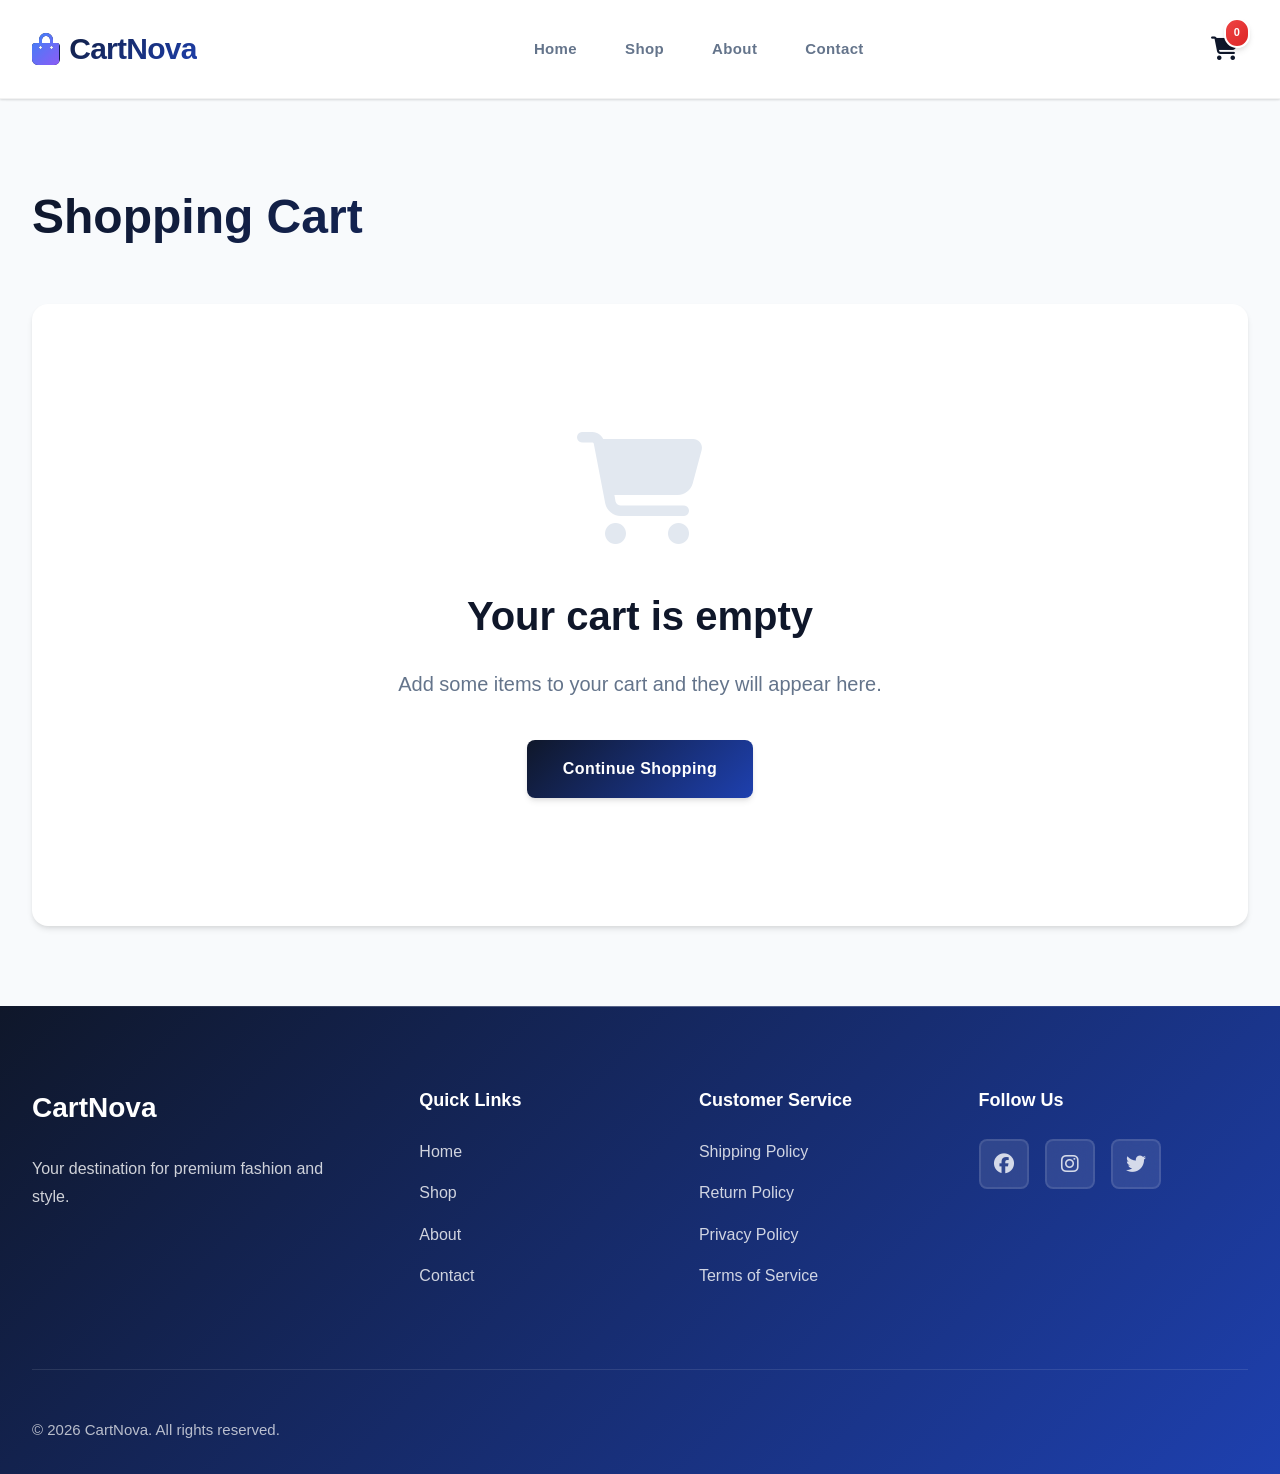
<file: cart.html>
<!DOCTYPE html>
<html lang="en">
<head>
    <meta charset="UTF-8">
    <meta name="viewport" content="width=device-width, initial-scale=1.0">
    <title>Shopping Cart - CartNova</title>
    <link rel="stylesheet" href="enhanced-styles.css">
    <link rel="stylesheet" href="https://cdnjs.cloudflare.com/ajax/libs/font-awesome/6.4.0/css/all.min.css">
</head>
<body>
    <!-- Navigation -->
    <nav class="navbar">
        <div class="container">
            <div class="nav-content">
                <a href="index.html" class="logo">
                    <i class="fas fa-shopping-bag"></i>
                    CartNova
                </a>
                <ul class="nav-menu" id="navMenu">
                    <li><a href="index.html">Home</a></li>
                    <li><a href="shop.html">Shop</a></li>
                    <li><a href="about.html">About</a></li>
                    <li><a href="contact.html">Contact</a></li>
                </ul>
                <div class="nav-actions">
                    <a href="cart.html" class="cart-icon active">
                        <i class="fas fa-shopping-cart"></i>
                        <span class="cart-count" id="cartCount">0</span>
                    </a>
                    <button class="mobile-menu-toggle" id="mobileMenuToggle">
                        <i class="fas fa-bars"></i>
                    </button>
                </div>
            </div>
        </div>
    </nav>

    <!-- Cart Content -->
    <section class="cart-section">
        <div class="container">
            <h1>Shopping Cart</h1>

            <div class="cart-content" id="cartContent">
                <!-- Cart items will be inserted here -->
            </div>

            <div class="empty-cart" id="emptyCart" style="display: none;">
                <i class="fas fa-shopping-cart"></i>
                <h2>Your cart is empty</h2>
                <p>Add some items to your cart and they will appear here.</p>
                <a href="shop.html" class="btn btn-primary">Continue Shopping</a>
            </div>

            <div class="cart-summary" id="cartSummary" style="display: none;">
                <div class="summary-box">
                    <h3>Order Summary</h3>
                    <div class="summary-row">
                        <span>Subtotal:</span>
                        <span id="subtotal">$0.00</span>
                    </div>
                    <div class="summary-row">
                        <span>Shipping:</span>
                        <span>Free</span>
                    </div>
                    <div class="summary-row total">
                        <span>Total:</span>
                        <span id="total">$0.00</span>
                    </div>
                    <button class="btn btn-primary btn-block" onclick="window.location.href='checkout.html'">
                        Proceed to Checkout
                    </button>
                    <a href="shop.html" class="continue-shopping">Continue Shopping</a>
                </div>
            </div>
        </div>
    </section>

    <!-- Footer -->
    <footer class="footer">
        <div class="container">
            <div class="footer-content">
                <div class="footer-section">
                    <h3>CartNova</h3>
                    <p>Your destination for premium fashion and style.</p>
                </div>
                <div class="footer-section">
                    <h4>Quick Links</h4>
                    <ul>
                        <li><a href="index.html">Home</a></li>
                        <li><a href="shop.html">Shop</a></li>
                        <li><a href="about.html">About</a></li>
                        <li><a href="contact.html">Contact</a></li>
                    </ul>
                </div>
                <div class="footer-section">
                    <h4>Customer Service</h4>
                    <ul>
                        <li><a href="#">Shipping Policy</a></li>
                        <li><a href="#">Return Policy</a></li>
                        <li><a href="#">Privacy Policy</a></li>
                        <li><a href="#">Terms of Service</a></li>
                    </ul>
                </div>
                <div class="footer-section">
                    <h4>Follow Us</h4>
                    <div class="social-links">
                        <a href="#"><i class="fab fa-facebook"></i></a>
                        <a href="#"><i class="fab fa-instagram"></i></a>
                        <a href="#"><i class="fab fa-twitter"></i></a>
                    </div>
                </div>
            </div>
            <div class="footer-bottom">
                <p>&copy; 2026 CartNova. All rights reserved.</p>
            </div>
        </div>
    </footer>

    <script src="data.js"></script>
    <script src="script.js"></script>
    <script src="cart.js"></script>
</body>
</html>
</file>
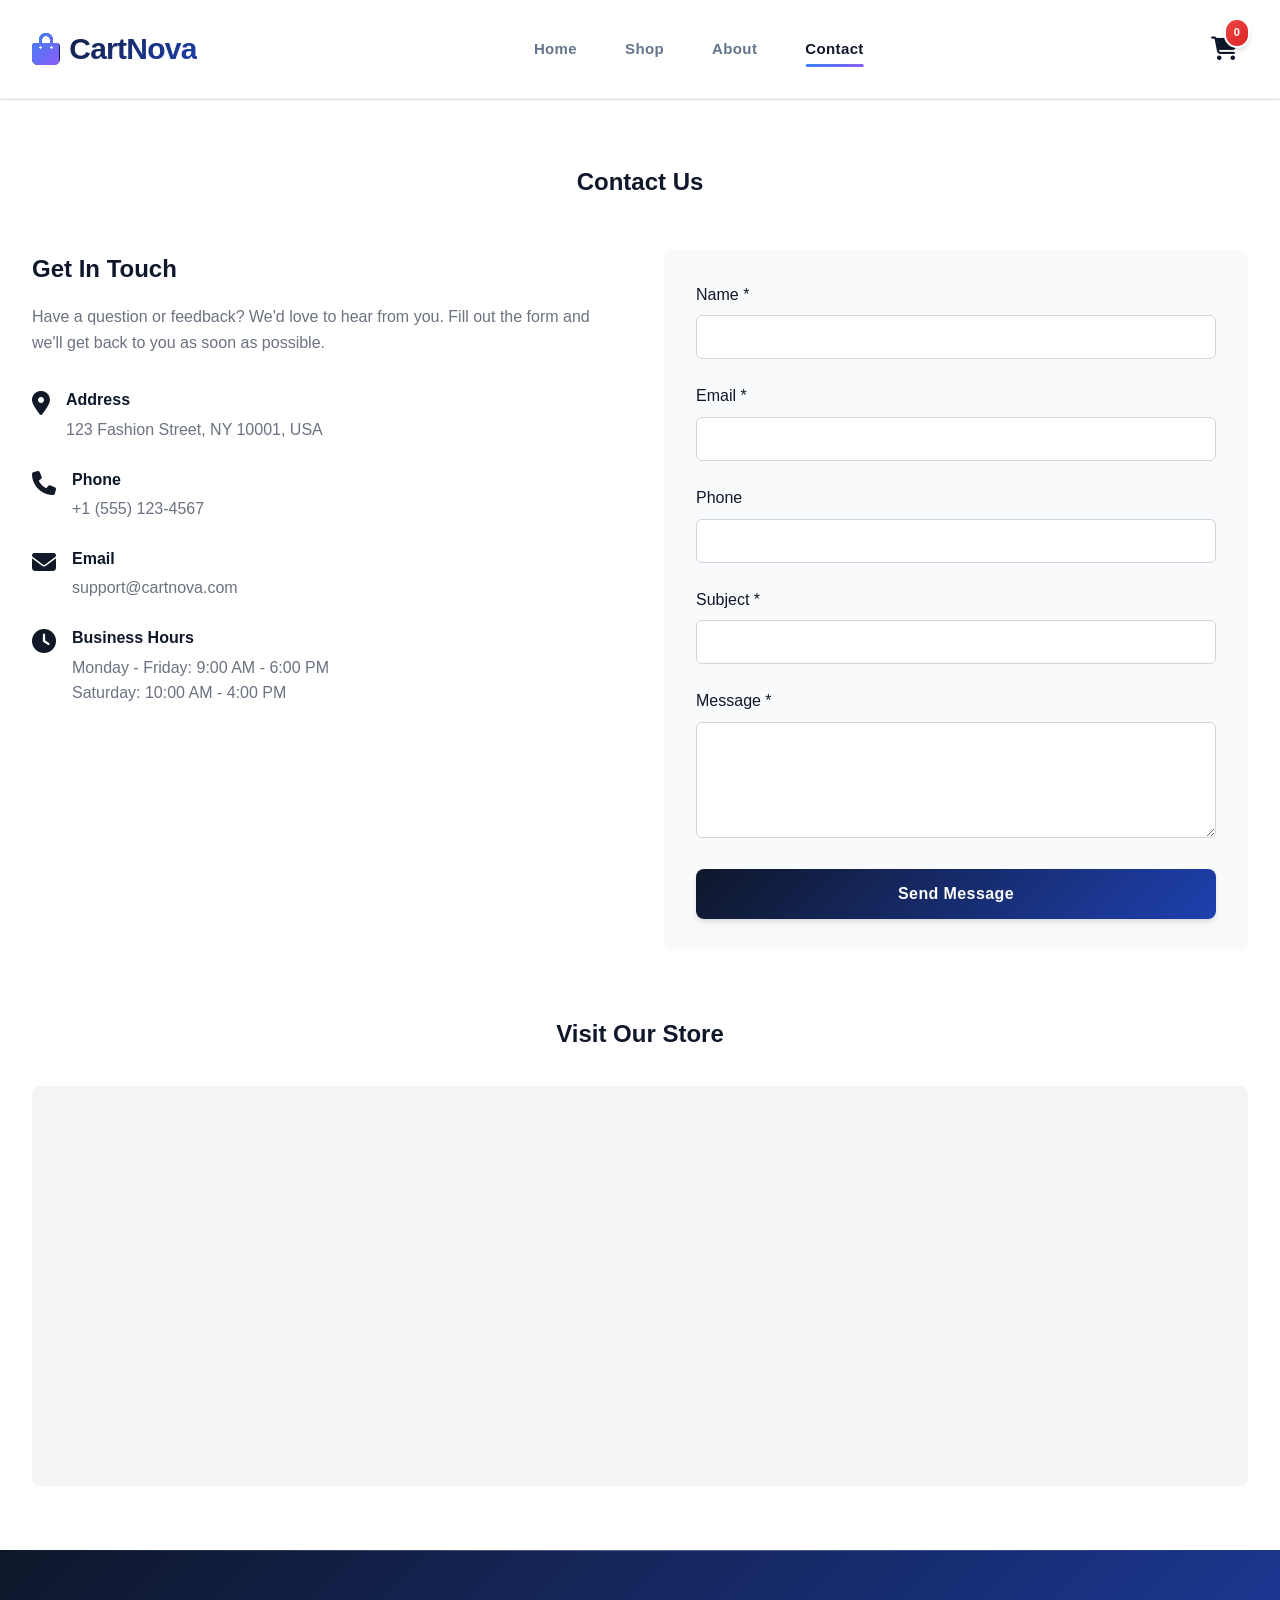
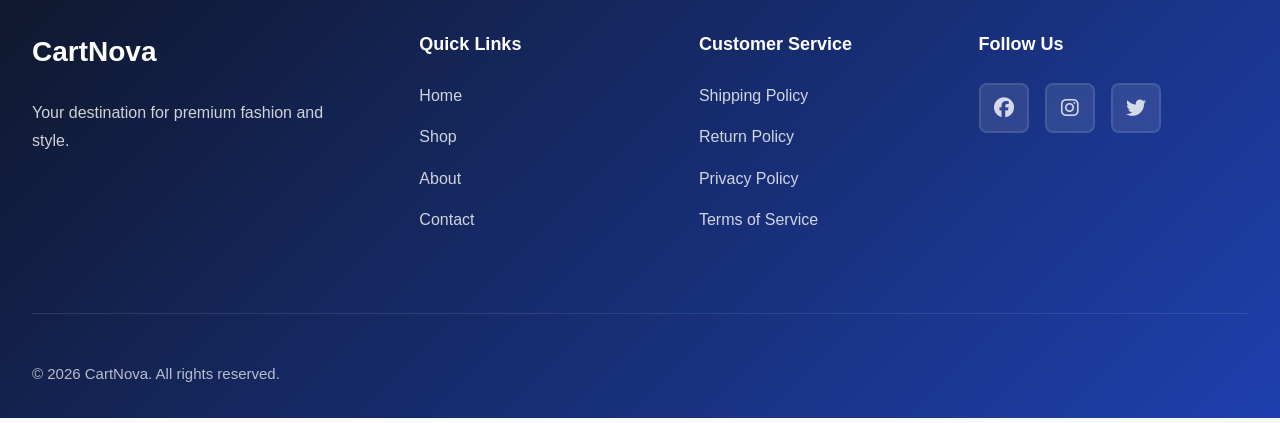
<file: contact.html>
<!DOCTYPE html>
<html lang="en">
<head>
    <meta charset="UTF-8">
    <meta name="viewport" content="width=device-width, initial-scale=1.0">
    <title>Contact Us - CartNova</title>
    <link rel="stylesheet" href="enhanced-styles.css">
    <link rel="stylesheet" href="https://cdnjs.cloudflare.com/ajax/libs/font-awesome/6.4.0/css/all.min.css">
</head>
<body>
    <!-- Navigation -->
    <nav class="navbar">
        <div class="container">
            <div class="nav-content">
                <a href="index.html" class="logo">
                    <i class="fas fa-shopping-bag"></i>
                    CartNova
                </a>
                <ul class="nav-menu" id="navMenu">
                    <li><a href="index.html">Home</a></li>
                    <li><a href="shop.html">Shop</a></li>
                    <li><a href="about.html">About</a></li>
                    <li><a href="contact.html" class="active">Contact</a></li>
                </ul>
                <div class="nav-actions">
                    <a href="cart.html" class="cart-icon">
                        <i class="fas fa-shopping-cart"></i>
                        <span class="cart-count" id="cartCount">0</span>
                    </a>
                    <button class="mobile-menu-toggle" id="mobileMenuToggle">
                        <i class="fas fa-bars"></i>
                    </button>
                </div>
            </div>
        </div>
    </nav>

    <!-- Contact Content -->
    <section class="contact-section">
        <div class="container">
            <h1 style="text-align: center; margin-bottom: 3rem;">Contact Us</h1>
            
            <div class="contact-grid">
                <div class="contact-info">
                    <h2>Get In Touch</h2>
                    <p>Have a question or feedback? We'd love to hear from you. Fill out the form and we'll get back to you as soon as possible.</p>

                    <div class="contact-details">
                        <div class="contact-item">
                            <i class="fas fa-map-marker-alt"></i>
                            <div>
                                <h4>Address</h4>
                                <p>123 Fashion Street, NY 10001, USA</p>
                            </div>
                        </div>

                        <div class="contact-item">
                            <i class="fas fa-phone"></i>
                            <div>
                                <h4>Phone</h4>
                                <p>+1 (555) 123-4567</p>
                            </div>
                        </div>

                        <div class="contact-item">
                            <i class="fas fa-envelope"></i>
                            <div>
                                <h4>Email</h4>
                                <p>support@cartnova.com</p>
                            </div>
                        </div>

                        <div class="contact-item">
                            <i class="fas fa-clock"></i>
                            <div>
                                <h4>Business Hours</h4>
                                <p>Monday - Friday: 9:00 AM - 6:00 PM</p>
                                <p>Saturday: 10:00 AM - 4:00 PM</p>
                            </div>
                        </div>
                    </div>
                </div>

                <div class="contact-form-container">
                    <form id="contactForm" class="contact-form">
                        <div class="form-group">
                            <label for="name">Name *</label>
                            <input type="text" id="name" name="name" required>
                        </div>

                        <div class="form-group">
                            <label for="email">Email *</label>
                            <input type="email" id="email" name="email" required>
                        </div>

                        <div class="form-group">
                            <label for="phone">Phone</label>
                            <input type="tel" id="phone" name="phone">
                        </div>

                        <div class="form-group">
                            <label for="subject">Subject *</label>
                            <input type="text" id="subject" name="subject" required>
                        </div>

                        <div class="form-group">
                            <label for="message">Message *</label>
                            <textarea id="message" name="message" rows="5" required></textarea>
                        </div>

                        <button type="submit" class="btn btn-primary btn-block">Send Message</button>
                    </form>
                </div>
            </div>

            <div class="map-container" style="margin-top: 4rem;">
                <h2 style="text-align: center; margin-bottom: 2rem;">Visit Our Store</h2>
                <div style="width: 100%; height: 400px; background-color: #f3f4f6; border-radius: 0.5rem; display: flex; align-items: center; justify-content: center;">
                    <iframe 
                        src="https://www.google.com/maps/embed?pb=!1m18!1m12!1m3!1d193595.15830869428!2d-74.11976369999999!3d40.6974034!2m3!1f0!2f0!3f0!3m2!1i1024!2i768!4f13.1!3m3!1m2!1s0x89c24fa5d33f083b%3A0xc80b8f06e177fe62!2sNew%20York%2C%20NY%2C%20USA!5e0!3m2!1sen!2s!4v1234567890123!5m2!1sen!2s" 
                        width="100%" 
                        height="400" 
                        style="border:0; border-radius: 0.5rem;" 
                        allowfullscreen="" 
                        loading="lazy" 
                        referrerpolicy="no-referrer-when-downgrade">
                    </iframe>
                </div>
            </div>
        </div>
    </section>

    <!-- Footer -->
    <footer class="footer">
        <div class="container">
            <div class="footer-content">
                <div class="footer-section">
                    <h3>CartNova</h3>
                    <p>Your destination for premium fashion and style.</p>
                </div>
                <div class="footer-section">
                    <h4>Quick Links</h4>
                    <ul>
                        <li><a href="index.html">Home</a></li>
                        <li><a href="shop.html">Shop</a></li>
                        <li><a href="about.html">About</a></li>
                        <li><a href="contact.html">Contact</a></li>
                    </ul>
                </div>
                <div class="footer-section">
                    <h4>Customer Service</h4>
                    <ul>
                        <li><a href="#">Shipping Policy</a></li>
                        <li><a href="#">Return Policy</a></li>
                        <li><a href="#">Privacy Policy</a></li>
                        <li><a href="#">Terms of Service</a></li>
                    </ul>
                </div>
                <div class="footer-section">
                    <h4>Follow Us</h4>
                    <div class="social-links">
                        <a href="#"><i class="fab fa-facebook"></i></a>
                        <a href="#"><i class="fab fa-instagram"></i></a>
                        <a href="#"><i class="fab fa-twitter"></i></a>
                    </div>
                </div>
            </div>
            <div class="footer-bottom">
                <p>&copy; 2026 CartNova. All rights reserved.</p>
            </div>
        </div>
    </footer>

    <script src="data.js"></script>
    <script src="script.js"></script>

    <script>
        document.getElementById('contactForm').addEventListener('submit', function(e) {
            e.preventDefault();
            showNotification('Thank you for your message! We will get back to you soon.');
            this.reset();
        });
    </script>

    <style>
        .contact-section {
            padding: 4rem 0;
            background-color: white;
        }

        .contact-grid {
            display: grid;
            grid-template-columns: 1fr 1fr;
            gap: 3rem;
            margin-bottom: 3rem;
        }

        .contact-info h2 {
            margin-bottom: 1rem;
        }

        .contact-info p {
            color: #6b7280;
            margin-bottom: 2rem;
        }

        .contact-details {
            display: flex;
            flex-direction: column;
            gap: 1.5rem;
        }

        .contact-item {
            display: flex;
            gap: 1rem;
        }

        .contact-item i {
            font-size: 1.5rem;
            color: #111827;
            margin-top: 0.25rem;
        }

        .contact-item h4 {
            margin-bottom: 0.25rem;
        }

        .contact-item p {
            color: #6b7280;
            margin: 0;
        }

        .contact-form-container {
            background-color: #f9fafb;
            padding: 2rem;
            border-radius: 0.5rem;
        }

        .form-group {
            margin-bottom: 1.5rem;
        }

        .form-group label {
            display: block;
            margin-bottom: 0.5rem;
            font-weight: 500;
        }

        .form-group input,
        .form-group textarea {
            width: 100%;
            padding: 0.75rem;
            border: 1px solid #d1d5db;
            border-radius: 0.375rem;
            font-size: 1rem;
        }

        .form-group input:focus,
        .form-group textarea:focus {
            outline: none;
            border-color: #111827;
            box-shadow: 0 0 0 3px rgba(17, 24, 39, 0.1);
        }

        @media (max-width: 768px) {
            .contact-grid {
                grid-template-columns: 1fr;
            }
        }
    </style>
</body>
</html>
</file>
<file: enhanced-styles.css>
/* Enhanced Modern CSS for CartNova */

/* Reset and Base Styles */
* {
    margin: 0;
    padding: 0;
    box-sizing: border-box;
}

:root {
    --primary-color: #0f172a;
    --primary-hover: #1e293b;
    --secondary-color: #334155;
    --accent-color: #3b82f6;
    --accent-hover: #2563eb;
    --success-color: #10b981;
    --warning-color: #f59e0b;
    --danger-color: #ef4444;
    
    --background: #ffffff;
    --background-alt: #f8fafc;
    --background-dark: #0f172a;
    
    --text-primary: #0f172a;
    --text-secondary: #64748b;
    --text-light: #94a3b8;
    --text-muted: #cbd5e1;
    
    --border-color: #e2e8f0;
    --border-light: #f1f5f9;
    
    --shadow-xs: 0 1px 2px 0 rgba(0, 0, 0, 0.05);
    --shadow-sm: 0 2px 4px 0 rgba(0, 0, 0, 0.06);
    --shadow-md: 0 4px 6px -1px rgba(0, 0, 0, 0.1), 0 2px 4px -1px rgba(0, 0, 0, 0.06);
    --shadow-lg: 0 10px 15px -3px rgba(0, 0, 0, 0.1), 0 4px 6px -2px rgba(0, 0, 0, 0.05);
    --shadow-xl: 0 20px 25px -5px rgba(0, 0, 0, 0.1), 0 10px 10px -5px rgba(0, 0, 0, 0.04);
    --shadow-2xl: 0 25px 50px -12px rgba(0, 0, 0, 0.25);
    
    --gradient-primary: linear-gradient(135deg, #0f172a 0%, #1e40af 100%);
    --gradient-accent: linear-gradient(135deg, #3b82f6 0%, #8b5cf6 100%);
    --gradient-warm: linear-gradient(135deg, #f59e0b 0%, #ef4444 100%);
    
    --transition-fast: all 0.15s cubic-bezier(0.4, 0, 0.2, 1);
    --transition: all 0.3s cubic-bezier(0.4, 0, 0.2, 1);
    --transition-slow: all 0.5s cubic-bezier(0.4, 0, 0.2, 1);
    
    --radius-sm: 0.375rem;
    --radius-md: 0.5rem;
    --radius-lg: 0.75rem;
    --radius-xl: 1rem;
    --radius-2xl: 1.5rem;
    --radius-full: 9999px;
}

html {
    scroll-behavior: smooth;
}

body {
    font-family: 'Inter', -apple-system, BlinkMacSystemFont, 'Segoe UI', Roboto, 'Helvetica Neue', Arial, sans-serif;
    line-height: 1.6;
    color: var(--text-primary);
    background-color: var(--background-alt);
    overflow-x: hidden;
    -webkit-font-smoothing: antialiased;
    -moz-osx-font-smoothing: grayscale;
}

.container {
    max-width: 1320px;
    margin: 0 auto;
    padding: 0 2rem;
}

img {
    max-width: 100%;
    height: auto;
    display: block;
}

/* Enhanced Buttons */
.btn {
    display: inline-flex;
    align-items: center;
    justify-content: center;
    gap: 0.625rem;
    padding: 1rem 2.25rem;
    font-size: 1rem;
    font-weight: 700;
    text-decoration: none;
    text-align: center;
    border: none;
    border-radius: var(--radius-md);
    cursor: pointer;
    transition: var(--transition);
    letter-spacing: 0.025em;
    position: relative;
    overflow: hidden;
    white-space: nowrap;
}

.btn i {
    font-size: 1.1rem;
    transition: transform 0.3s ease;
}

.btn:hover i {
    transform: translateX(4px);
}

.btn-primary {
    background: var(--gradient-primary);
    color: white;
    box-shadow: var(--shadow-md);
}

.btn-primary:hover {
    transform: translateY(-3px);
    box-shadow: var(--shadow-xl);
}

.btn-secondary {
    background-color: white;
    color: var(--primary-color);
    border: 2px solid var(--primary-color);
    box-shadow: var(--shadow-sm);
}

.btn-secondary:hover {
    background-color: var(--primary-color);
    color: white;
    transform: translateY(-3px);
    box-shadow: var(--shadow-lg);
}

.btn-outline {
    background-color: transparent;
    color: var(--primary-color);
    border: 2px solid var(--border-color);
}

.btn-outline:hover {
    background-color: var(--primary-color);
    color: white;
    border-color: var(--primary-color);
}

.btn-large {
    padding: 1.25rem 3rem;
    font-size: 1.125rem;
}

.btn-block {
    display: flex;
    width: 100%;
}

.btn::before {
    content: '';
    position: absolute;
    top: 50%;
    left: 50%;
    width: 0;
    height: 0;
    border-radius: 50%;
    background: rgba(255, 255, 255, 0.15);
    transform: translate(-50%, -50%);
    transition: width 0.6s, height 0.6s;
}

.btn:hover::before {
    width: 400px;
    height: 400px;
}

.btn:active {
    transform: translateY(0) scale(0.98);
}

/* Enhanced Navigation */
.navbar {
    background-color: rgba(255, 255, 255, 0.95);
    backdrop-filter: blur(20px) saturate(180%);
    -webkit-backdrop-filter: blur(20px) saturate(180%);
    box-shadow: 0 1px 3px rgba(0, 0, 0, 0.05), 0 1px 2px rgba(0, 0, 0, 0.1);
    position: sticky;
    top: 0;
    z-index: 1000;
    border-bottom: 1px solid rgba(0, 0, 0, 0.05);
}

.nav-content {
    display: flex;
    justify-content: space-between;
    align-items: center;
    padding: 1.25rem 0;
}

.logo {
    font-size: 1.875rem;
    font-weight: 900;
    display: flex;
    align-items: center;
    gap: 0.625rem;
    background: var(--gradient-primary);
    -webkit-background-clip: text;
    -webkit-text-fill-color: transparent;
    background-clip: text;
    text-decoration: none;
    letter-spacing: -0.025em;
    transition: var(--transition);
}

.logo i {
    background: var(--gradient-accent);
    -webkit-background-clip: text;
    -webkit-text-fill-color: transparent;
    background-clip: text;
    font-size: 2rem;
}

.logo:hover {
    transform: scale(1.05);
}

.nav-menu {
    display: flex;
    list-style: none;
    gap: 3rem;
    align-items: center;
}

.nav-menu a {
    text-decoration: none;
    color: var(--text-secondary);
    font-weight: 600;
    font-size: 0.9375rem;
    letter-spacing: 0.025em;
    position: relative;
    padding: 0.5rem 0;
    transition: var(--transition);
}

.nav-menu a::after {
    content: '';
    position: absolute;
    bottom: -2px;
    left: 50%;
    transform: translateX(-50%);
    width: 0;
    height: 3px;
    background: var(--gradient-accent);
    border-radius: var(--radius-full);
    transition: width 0.3s ease;
}

.nav-menu a:hover::after,
.nav-menu a.active::after {
    width: 100%;
}

.nav-menu a:hover,
.nav-menu a.active {
    color: var(--primary-color);
}

.nav-actions {
    display: flex;
    align-items: center;
    gap: 1.5rem;
}

.cart-icon {
    position: relative;
    color: var(--primary-color);
    font-size: 1.5rem;
    text-decoration: none;
    transition: var(--transition);
    padding: 0.625rem;
    border-radius: var(--radius-md);
}

.cart-icon:hover {
    transform: scale(1.1);
    background-color: var(--background-alt);
}

.cart-count {
    position: absolute;
    top: -2px;
    right: -2px;
    background: linear-gradient(135deg, #ef4444, #dc2626);
    color: white;
    font-size: 0.6875rem;
    font-weight: 800;
    padding: 0.25rem 0.5rem;
    border-radius: var(--radius-full);
    min-width: 22px;
    text-align: center;
    box-shadow: var(--shadow-md);
    animation: cartPulse 2s infinite;
    border: 2px solid white;
}

@keyframes cartPulse {
    0%, 100% { transform: scale(1); }
    50% { transform: scale(1.15); }
}

.mobile-menu-toggle {
    display: none;
    background: none;
    border: none;
    font-size: 1.75rem;
    cursor: pointer;
    color: var(--primary-color);
    padding: 0.5rem;
    border-radius: var(--radius-md);
    transition: var(--transition);
}

.mobile-menu-toggle:hover {
    background-color: var(--background-alt);
}

/* Enhanced Hero Section */
.hero {
    background: linear-gradient(135deg, #f8fafc 0%, #e0e7ff 50%, #dbeafe 100%);
    padding: 8rem 0 6rem;
    position: relative;
    overflow: hidden;
}

.hero-decoration {
    position: absolute;
    top: 0;
    right: 0;
    width: 800px;
    height: 800px;
    background: radial-gradient(circle at center, rgba(59, 130, 246, 0.15), transparent 70%);
    border-radius: 50%;
    filter: blur(60px);
    animation: float 20s infinite ease-in-out;
}

@keyframes float {
    0%, 100% { transform: translate(0, 0) scale(1); }
    50% { transform: translate(-50px, -50px) scale(1.1); }
}

.hero-content {
    display: grid;
    grid-template-columns: 1.1fr 0.9fr;
    gap: 5rem;
    align-items: center;
    position: relative;
    z-index: 1;
}

.hero-text {
    animation: fadeInUp 0.8s ease-out;
}

@keyframes fadeInUp {
    from {
        opacity: 0;
        transform: translateY(30px);
    }
    to {
        opacity: 1;
        transform: translateY(0);
    }
}

.hero-badge {
    display: inline-flex;
    align-items: center;
    gap: 0.5rem;
    padding: 0.625rem 1.25rem;
    background: white;
    border-radius: var(--radius-full);
    font-size: 0.875rem;
    font-weight: 700;
    color: var(--accent-color);
    box-shadow: var(--shadow-md);
    margin-bottom: 2rem;
    animation: slideInLeft 0.6s ease-out;
}

@keyframes slideInLeft {
    from {
        opacity: 0;
        transform: translateX(-20px);
    }
    to {
        opacity: 1;
        transform: translateX(0);
    }
}

.hero-badge i {
    color: #fbbf24;
}

.hero-text h1 {
    font-size: 4rem;
    font-weight: 900;
    margin-bottom: 1.75rem;
    line-height: 1.1;
    background: var(--gradient-primary);
    -webkit-background-clip: text;
    -webkit-text-fill-color: transparent;
    background-clip: text;
    letter-spacing: -0.03em;
}

.hero-text p {
    font-size: 1.25rem;
    color: var(--text-secondary);
    margin-bottom: 3rem;
    line-height: 1.8;
    max-width: 90%;
}

.hero-buttons {
    display: flex;
    gap: 1.25rem;
    flex-wrap: wrap;
    margin-bottom: 3rem;
}

.hero-stats {
    display: flex;
    align-items: center;
    gap: 2rem;
    padding: 2rem 0;
    border-top: 2px solid rgba(0, 0, 0, 0.05);
}

.stat-item {
    text-align: center;
}

.stat-number {
    font-size: 2rem;
    font-weight: 900;
    background: var(--gradient-accent);
    -webkit-background-clip: text;
    -webkit-text-fill-color: transparent;
    background-clip: text;
    line-height: 1;
    margin-bottom: 0.5rem;
}

.stat-label {
    font-size: 0.875rem;
    color: var(--text-secondary);
    font-weight: 600;
    text-transform: uppercase;
    letter-spacing: 0.05em;
}

.stat-divider {
    width: 1px;
    height: 50px;
    background: linear-gradient(to bottom, transparent, var(--border-color), transparent);
}

.hero-image {
    position: relative;
    border-radius: var(--radius-2xl);
    overflow: hidden;
    height: 650px;
    box-shadow: var(--shadow-2xl);
    animation: fadeInRight 0.8s ease-out;
}

@keyframes fadeInRight {
    from {
        opacity: 0;
        transform: translateX(30px);
    }
    to {
        opacity: 1;
        transform: translateX(0);
    }
}

.hero-image::before {
    content: '';
    position: absolute;
    inset: -2px;
    background: var(--gradient-accent);
    border-radius: var(--radius-2xl);
    z-index: -1;
    opacity: 0;
    transition: opacity 0.3s ease;
}

.hero-image:hover::before {
    opacity: 1;
}

.hero-image::after {
    content: '';
    position: absolute;
    inset: 0;
    background: linear-gradient(to top, rgba(0, 0, 0, 0.4) 0%, transparent 60%);
    z-index: 1;
}

.image-badge {
    position: absolute;
    top: 2rem;
    right: 2rem;
    z-index: 2;
    background: rgba(255, 255, 255, 0.95);
    backdrop-filter: blur(10px);
    padding: 0.75rem 1.5rem;
    border-radius: var(--radius-full);
    display: flex;
    align-items: center;
    gap: 0.5rem;
    font-weight: 700;
    font-size: 0.875rem;
    color: var(--primary-color);
    box-shadow: var(--shadow-lg);
    animation: pulse 2s infinite;
}

.image-badge i {
    color: #f59e0b;
    font-size: 1.125rem;
}

.hero-image img {
    width: 100%;
    height: 100%;
    object-fit: cover;
    transition: transform 0.7s cubic-bezier(0.4, 0, 0.2, 1);
}

.hero-image:hover img {
    transform: scale(1.08);
}

/* Trust Badges Section */
.trust-section {
    background: white;
    padding: 3rem 0;
    border-top: 1px solid var(--border-light);
    border-bottom: 1px solid var(--border-light);
}

.trust-badges {
    display: grid;
    grid-template-columns: repeat(4, 1fr);
    gap: 2rem;
}

.trust-badge {
    display: flex;
    align-items: center;
    gap: 1.25rem;
    padding: 1.5rem;
    background: var(--background-alt);
    border-radius: var(--radius-lg);
    transition: var(--transition);
}

.trust-badge:hover {
    transform: translateY(-3px);
    box-shadow: var(--shadow-md);
    background: white;
}

.trust-badge i {
    font-size: 2.5rem;
    background: var(--gradient-accent);
    -webkit-background-clip: text;
    -webkit-text-fill-color: transparent;
    background-clip: text;
}

.trust-content h4 {
    font-size: 1.05rem;
    font-weight: 700;
    color: var(--text-primary);
    margin-bottom: 0.25rem;
}

.trust-content p {
    font-size: 0.875rem;
    color: var(--text-secondary);
}

/* Section Headers */
.section-header {
    display: flex;
    justify-content: space-between;
    align-items: flex-end;
    margin-bottom: 4rem;
}

.section-header-content {
    max-width: 600px;
}

.section-subtitle {
    display: inline-block;
    font-size: 0.875rem;
    font-weight: 700;
    text-transform: uppercase;
    letter-spacing: 0.1em;
    color: var(--accent-color);
    margin-bottom: 0.75rem;
}

.section-title {
    font-size: 2.75rem;
    font-weight: 900;
    margin-bottom: 1rem;
    background: var(--gradient-primary);
    -webkit-background-clip: text;
    -webkit-text-fill-color: transparent;
    background-clip: text;
    line-height: 1.2;
    letter-spacing: -0.02em;
}

.section-description {
    font-size: 1.125rem;
    color: var(--text-secondary);
    line-height: 1.7;
}

/* Featured Categories */
.featured-categories {
    padding: 6rem 0;
    background: white;
}

.categories-grid {
    display: grid;
    grid-template-columns: 1fr 1fr;
    gap: 5rem;
}

.category-section {
    animation: fadeInUp 0.6s ease-out;
}

.category-section-header {
    display: flex;
    align-items: center;
    gap: 1rem;
    margin-bottom: 2.5rem;
    padding-bottom: 1.5rem;
    border-bottom: 3px solid var(--border-light);
}

.category-section-header i {
    font-size: 2rem;
    background: var(--gradient-accent);
    -webkit-background-clip: text;
    -webkit-text-fill-color: transparent;
    background-clip: text;
}

.category-section-header h3 {
    font-size: 1.875rem;
    font-weight: 800;
    color: var(--primary-color);
}

.category-items {
    display: grid;
    grid-template-columns: repeat(3, 1fr);
    gap: 1.5rem;
}

.category-card {
    position: relative;
    border-radius: var(--radius-xl);
    overflow: hidden;
    aspect-ratio: 1;
    text-decoration: none;
    transition: var(--transition);
    box-shadow: var(--shadow-sm);
    background: var(--background-alt);
}

.category-overlay {
    position: absolute;
    inset: 0;
    background: linear-gradient(to top, rgba(0, 0, 0, 0.7) 0%, rgba(0, 0, 0, 0.2) 50%, transparent 100%);
    z-index: 1;
    transition: var(--transition);
}

.category-card:hover .category-overlay {
    background: linear-gradient(to top, rgba(59, 130, 246, 0.8) 0%, rgba(59, 130, 246, 0.4) 50%, transparent 100%);
}

.category-card:hover {
    transform: translateY(-8px) scale(1.02);
    box-shadow: var(--shadow-xl);
}

.category-card img {
    width: 100%;
    height: 100%;
    object-fit: cover;
    transition: transform 0.6s cubic-bezier(0.4, 0, 0.2, 1);
}

.category-card:hover img {
    transform: scale(1.15) rotate(2deg);
}

.category-name {
    position: absolute;
    bottom: 0;
    left: 0;
    right: 0;
    padding: 1.5rem;
    color: white;
    font-weight: 800;
    font-size: 1.05rem;
    z-index: 2;
    text-align: center;
    letter-spacing: 0.05em;
    text-transform: uppercase;
    text-shadow: 0 2px 4px rgba(0, 0, 0, 0.3);
}

/* Enhanced Products Section */
.featured-products {
    padding: 6rem 0;
    background: var(--background-alt);
}

.products-grid {
    display: grid;
    grid-template-columns: repeat(auto-fill, minmax(320px, 1fr));
    gap: 2.5rem;
}

.product-card {
    background-color: white;
    border-radius: var(--radius-xl);
    overflow: hidden;
    box-shadow: var(--shadow-sm);
    transition: var(--transition);
    text-decoration: none;
    color: inherit;
    position: relative;
    border: 2px solid transparent;
}

.product-card::before {
    content: '';
    position: absolute;
    inset: -2px;
    background: var(--gradient-accent);
    border-radius: var(--radius-xl);
    opacity: 0;
    transition: opacity 0.3s ease;
    z-index: -1;
}

.product-card:hover::before {
    opacity: 1;
}

.product-card:hover {
    transform: translateY(-10px);
    box-shadow: var(--shadow-2xl);
}

.product-image {
    width: 100%;
    height: 400px;
    overflow: hidden;
    position: relative;
    background: var(--background-alt);
}

.product-image::after {
    content: '';
    position: absolute;
    inset: 0;
    background: linear-gradient(to top, rgba(0, 0, 0, 0.1), transparent);
}

.product-image img {
    width: 100%;
    height: 100%;
    object-fit: cover;
    transition: transform 0.6s cubic-bezier(0.4, 0, 0.2, 1);
}

.product-card:hover .product-image img {
    transform: scale(1.2);
}

.product-info {
    padding: 2rem;
}

.product-name {
    font-size: 1.125rem;
    font-weight: 700;
    margin-bottom: 0.875rem;
    color: var(--text-primary);
    line-height: 1.4;
}

.product-price {
    font-size: 1.75rem;
    font-weight: 900;
    background: var(--gradient-accent);
    -webkit-background-clip: text;
    -webkit-text-fill-color: transparent;
    background-clip: text;
    margin-bottom: 0.75rem;
}

.product-category {
    font-size: 0.8125rem;
    color: var(--text-light);
    margin-bottom: 1.5rem;
    text-transform: uppercase;
    letter-spacing: 0.1em;
    font-weight: 700;
}

.add-to-cart-btn {
    width: 100%;
    padding: 1.125rem;
    background: var(--gradient-primary);
    color: white;
    border: none;
    border-radius: var(--radius-md);
    font-weight: 800;
    font-size: 1rem;
    letter-spacing: 0.025em;
    cursor: pointer;
    transition: var(--transition);
    position: relative;
    overflow: hidden;
}

.add-to-cart-btn::before {
    content: '';
    position: absolute;
    top: 50%;
    left: 50%;
    width: 0;
    height: 0;
    border-radius: 50%;
    background: rgba(255, 255, 255, 0.2);
    transform: translate(-50%, -50%);
    transition: width 0.6s, height 0.6s;
}

.add-to-cart-btn:hover::before {
    width: 400px;
    height: 400px;
}

.add-to-cart-btn:hover {
    transform: translateY(-3px);
    box-shadow: var(--shadow-xl);
}

/* Features Section */
.features {
    padding: 6rem 0;
    background: linear-gradient(135deg, #ffffff 0%, #f8fafc 100%);
}

.features-grid {
    display: grid;
    grid-template-columns: repeat(auto-fit, minmax(240px, 1fr));
    gap: 3rem;
}

.feature-item {
    text-align: center;
    padding: 3rem 2rem;
    background: white;
    border-radius: var(--radius-xl);
    transition: var(--transition);
    box-shadow: var(--shadow-sm);
    border: 2px solid var(--border-light);
}

.feature-item:hover {
    transform: translateY(-8px);
    box-shadow: var(--shadow-xl);
    border-color: var(--accent-color);
}

.feature-icon {
    width: 80px;
    height: 80px;
    margin: 0 auto 2rem;
    display: flex;
    align-items: center;
    justify-content: center;
    border-radius: var(--radius-xl);
    background: linear-gradient(135deg, #dbeafe 0%, #e0e7ff 100%);
    transition: var(--transition);
}

.feature-item:hover .feature-icon {
    transform: scale(1.1) rotate(5deg);
    background: var(--gradient-accent);
}

.feature-icon i {
    font-size: 2.5rem;
    background: var(--gradient-accent);
    -webkit-background-clip: text;
    -webkit-text-fill-color: transparent;
    background-clip: text;
}

.feature-item:hover .feature-icon i {
    background: white;
    -webkit-background-clip: text;
    -webkit-text-fill-color: transparent;
    background-clip: text;
}

.feature-item h3 {
    font-size: 1.25rem;
    font-weight: 800;
    color: var(--text-primary);
    margin-bottom: 0.75rem;
}

.feature-item p {
    color: var(--text-secondary);
    line-height: 1.7;
    font-size: 0.9375rem;
}

/* CTA Section */
.cta-section {
    padding: 6rem 0;
    background: var(--gradient-primary);
    position: relative;
    overflow: hidden;
}

.cta-section::before {
    content: '';
    position: absolute;
    top: -50%;
    right: -20%;
    width: 800px;
    height: 800px;
    background: radial-gradient(circle, rgba(59, 130, 246, 0.3), transparent 60%);
    border-radius: 50%;
}

.cta-content {
    position: relative;
    z-index: 1;
    text-align: center;
    max-width: 800px;
    margin: 0 auto;
}

.cta-text h2 {
    font-size: 3rem;
    font-weight: 900;
    color: white;
    margin-bottom: 1.5rem;
    line-height: 1.2;
    letter-spacing: -0.02em;
}

.cta-text p {
    font-size: 1.25rem;
    color: rgba(255, 255, 255, 0.9);
    margin-bottom: 3rem;
    line-height: 1.7;
}

.cta-buttons .btn {
    background: white;
    color: var(--primary-color);
}

.cta-buttons .btn:hover {
    transform: translateY(-5px) scale(1.05);
    box-shadow: 0 20px 40px rgba(0, 0, 0, 0.3);
}

/* Enhanced Footer */
.footer {
    background: var(--gradient-primary);
    color: white;
    padding: 5rem 0 2rem;
    margin-top: auto;
    position: relative;
}

.footer::before {
    content: '';
    position: absolute;
    top: 0;
    left: 0;
    right: 0;
    height: 1px;
    background: linear-gradient(90deg, transparent, rgba(255, 255, 255, 0.3), transparent);
}

.footer-content {
    display: grid;
    grid-template-columns: 1.5fr 1fr 1fr 1.25fr;
    gap: 4rem;
    margin-bottom: 4rem;
}

.footer-section h3 {
    font-size: 1.75rem;
    font-weight: 900;
    margin-bottom: 1.5rem;
    display: flex;
    align-items: center;
    gap: 0.625rem;
}

.footer-section h3 i {
    background: var(--gradient-accent);
    -webkit-background-clip: text;
    -webkit-text-fill-color: transparent;
    background-clip: text;
}

.footer-section h4 {
    margin-bottom: 1.5rem;
    font-weight: 800;
    font-size: 1.125rem;
}

.footer-section p {
    color: rgba(255, 255, 255, 0.8);
    line-height: 1.8;
    margin-bottom: 1.5rem;
}

.footer-section ul {
    list-style: none;
}

.footer-section ul li {
    margin-bottom: 1rem;
}

.footer-section a {
    color: rgba(255, 255, 255, 0.8);
    text-decoration: none;
    transition: var(--transition);
    display: inline-flex;
    align-items: center;
    gap: 0.5rem;
    font-weight: 500;
}

.footer-section a:hover {
    color: white;
    transform: translateX(6px);
}

.footer-section a i.fa-chevron-right {
    font-size: 0.75rem;
    opacity: 0.6;
}

.footer-newsletter {
    margin-top: 2rem;
}

.newsletter-form {
    display: flex;
    gap: 0.75rem;
    margin-top: 1rem;
}

.newsletter-form input {
    flex: 1;
    padding: 1rem 1.25rem;
    border: 2px solid rgba(255, 255, 255, 0.2);
    background: rgba(255, 255, 255, 0.1);
    border-radius: var(--radius-md);
    color: white;
    font-size: 0.9375rem;
    transition: var(--transition);
}

.newsletter-form input::placeholder {
    color: rgba(255, 255, 255, 0.6);
}

.newsletter-form input:focus {
    outline: none;
    background: rgba(255, 255, 255, 0.15);
    border-color: rgba(255, 255, 255, 0.4);
}

.newsletter-form button {
    padding: 1rem 1.5rem;
    background: var(--gradient-accent);
    border: none;
    border-radius: var(--radius-md);
    color: white;
    cursor: pointer;
    transition: var(--transition);
    font-size: 1.125rem;
}

.newsletter-form button:hover {
    transform: scale(1.05);
    box-shadow: var(--shadow-lg);
}

.social-links {
    display: flex;
    gap: 1rem;
    margin-bottom: 1.5rem;
}

.social-links a {
    width: 50px;
    height: 50px;
    display: flex;
    align-items: center;
    justify-content: center;
    background: rgba(255, 255, 255, 0.1);
    backdrop-filter: blur(10px);
    border-radius: var(--radius-md);
    font-size: 1.25rem;
    transition: var(--transition);
    border: 2px solid rgba(255, 255, 255, 0.1);
}

.social-links a:hover {
    background: var(--gradient-accent);
    border-color: transparent;
    transform: translateY(-5px) rotate(5deg);
    box-shadow: var(--shadow-lg);
}

.footer-contact p {
    display: flex;
    align-items: center;
    gap: 0.75rem;
    margin-bottom: 0.75rem;
}

.footer-contact i {
    color: var(--accent-color);
}

.footer-bottom {
    display: flex;
    justify-content: space-between;
    align-items: center;
    padding-top: 3rem;
    border-top: 1px solid rgba(255, 255, 255, 0.1);
    color: rgba(255, 255, 255, 0.7);
    font-size: 0.9375rem;
}

.payment-methods {
    display: flex;
    gap: 1.25rem;
    align-items: center;
}

.payment-methods i {
    font-size: 2rem;
    opacity: 0.7;
    transition: var(--transition);
}

.payment-methods i:hover {
    opacity: 1;
    transform: scale(1.1);
}

/* Enhanced Cookie Banner */
.cookie-banner {
    position: fixed;
    bottom: 2rem;
    left: 2rem;
    right: 2rem;
    max-width: 600px;
    background: white;
    padding: 2rem;
    display: none;
    z-index: 10000;
    box-shadow: var(--shadow-2xl);
    border-radius: var(--radius-xl);
    border: 2px solid var(--border-color);
}

.cookie-banner.show {
    display: block;
    animation: slideUpFade 0.5s ease-out;
}

@keyframes slideUpFade {
    from {
        opacity: 0;
        transform: translateY(100px);
    }
    to {
        opacity: 1;
        transform: translateY(0);
    }
}

.cookie-content {
    display: grid;
    grid-template-columns: auto 1fr auto;
    gap: 1.5rem;
    align-items: center;
}

.cookie-icon {
    width: 60px;
    height: 60px;
    display: flex;
    align-items: center;
    justify-content: center;
    background: var(--gradient-accent);
    border-radius: var(--radius-lg);
    flex-shrink: 0;
}

.cookie-icon i {
    font-size: 1.75rem;
    color: white;
}

.cookie-text h4 {
    font-size: 1.125rem;
    font-weight: 800;
    margin-bottom: 0.5rem;
    color: var(--text-primary);
}

.cookie-text p {
    font-size: 0.875rem;
    color: var(--text-secondary);
    line-height: 1.6;
}

.cookie-content .btn {
    white-space: nowrap;
}

/* Responsive Design */
@media (max-width: 1024px) {
    .container {
        padding: 0 1.5rem;
    }

    .hero-text h1 {
        font-size: 3rem;
    }

    .section-title {
        font-size: 2.25rem;
    }

    .categories-grid {
        gap: 4rem;
    }

    .category-items {
        grid-template-columns: repeat(2, 1fr);
    }

    .footer-content {
        grid-template-columns: 1fr 1fr;
        gap: 3rem;
    }
}

@media (max-width: 768px) {
    .nav-menu {
        display: none;
    }

    .mobile-menu-toggle {
        display: block;
    }

    .hero {
        padding: 5rem 0 4rem;
    }

    .hero-content {
        grid-template-columns: 1fr;
        gap: 3rem;
    }

    .hero-text h1 {
        font-size: 2.5rem;
    }

    .hero-text p {
        font-size: 1.125rem;
    }

    .hero-image {
        height: 500px;
    }

    .hero-stats {
        flex-wrap: wrap;
        gap: 1.5rem;
    }

    .stat-divider {
        display: none;
    }

    .trust-badges {
        grid-template-columns: 1fr 1fr;
    }

    .section-header {
        flex-direction: column;
        align-items: flex-start;
        gap: 2rem;
    }

    .section-title {
        font-size: 2rem;
    }

    .categories-grid {
        grid-template-columns: 1fr;
        gap: 3rem;
    }

    .products-grid {
        grid-template-columns: repeat(auto-fill, minmax(280px, 1fr));
        gap: 2rem;
    }

    .features-grid {
        grid-template-columns: 1fr;
        gap: 2rem;
    }

    .cta-text h2 {
        font-size: 2.25rem;
    }

    .footer-content {
        grid-template-columns: 1fr;
        gap: 2.5rem;
    }

    .footer-bottom {
        flex-direction: column;
        gap: 1.5rem;
        text-align: center;
    }

    .cookie-content {
        grid-template-columns: 1fr;
        text-align: center;
    }

    .cookie-icon {
        margin: 0 auto;
    }
}

@media (max-width: 480px) {
    .hero-text h1 {
        font-size: 2rem;
    }

    .hero-text p {
        font-size: 1rem;
    }

    .hero-buttons {
        flex-direction: column;
    }

    .btn {
        width: 100%;
        justify-content: center;
    }

    .trust-badges {
        grid-template-columns: 1fr;
    }

    .category-items {
        grid-template-columns: 1fr;
    }

    .products-grid {
        grid-template-columns: 1fr;
    }

    .section-title {
        font-size: 1.75rem;
    }

    .cta-text h2 {
        font-size: 1.875rem;
    }

    .newsletter-form {
        flex-direction: column;
    }
}

/* ========================================
   SHOP PAGE STYLES
   ======================================== */

/* Shop Hero */
.shop-hero {
    background: linear-gradient(rgba(15, 23, 42, 0.8), rgba(15, 23, 42, 0.8)),
                url('https://images.unsplash.com/photo-1582719188393-bb71ca45dbb9?crop=entropy&cs=tinysrgb&fit=max&fm=jpg&w=1080');
    background-size: cover;
    background-position: center;
    background-attachment: fixed;
    padding: 8rem 0;
    text-align: center;
    color: white;
    position: relative;
    margin-bottom: 0;
}

.shop-hero::before {
    content: '';
    position: absolute;
    inset: 0;
    background: radial-gradient(circle at center, transparent 0%, rgba(0, 0, 0, 0.4) 100%);
}

.shop-hero-content {
    position: relative;
    z-index: 1;
    max-width: 800px;
    margin: 0 auto;
}

.shop-hero h1 {
    font-size: 4rem;
    font-weight: 900;
    margin-bottom: 1.5rem;
    text-shadow: 0 4px 6px rgba(0, 0, 0, 0.3);
    letter-spacing: -0.02em;
}

.shop-hero p {
    font-size: 1.375rem;
    opacity: 0.95;
    text-shadow: 0 2px 4px rgba(0, 0, 0, 0.2);
    line-height: 1.7;
}

/* Quick Categories */
.quick-categories {
    background-color: white;
    border-bottom: 2px solid var(--border-light);
    padding: 2.5rem 0;
    box-shadow: var(--shadow-sm);
}

.category-buttons {
    display: flex;
    justify-content: center;
    gap: 1.25rem;
    flex-wrap: wrap;
}

.category-btn {
    padding: 1rem 2.5rem;
    border: 2px solid var(--border-color);
    border-radius: var(--radius-full);
    background-color: white;
    color: var(--text-secondary);
    font-weight: 700;
    font-size: 1rem;
    cursor: pointer;
    transition: var(--transition);
    letter-spacing: 0.025em;
}

.category-btn:hover {
    background-color: var(--background-alt);
    border-color: var(--primary-color);
    transform: translateY(-3px);
    box-shadow: var(--shadow-md);
}

.category-btn.active {
    background: var(--gradient-primary);
    color: white;
    border-color: var(--primary-color);
    box-shadow: var(--shadow-lg);
}

/* Shop Layout */
.shop-content {
    padding: 5rem 0;
    background-color: var(--background-alt);
}

.shop-layout {
    display: grid;
    grid-template-columns: 300px 1fr;
    gap: 3rem;
}

/* Shop Sidebar */
.shop-sidebar {
    background-color: white;
    padding: 2.5rem;
    border-radius: var(--radius-xl);
    box-shadow: var(--shadow-md);
    height: fit-content;
    position: sticky;
    top: 100px;
    border: 2px solid var(--border-light);
}

.filter-section h3 {
    display: flex;
    align-items: center;
    gap: 0.875rem;
    font-size: 1.5rem;
    font-weight: 800;
    margin-bottom: 2.5rem;
    color: var(--primary-color);
}

.filter-section h3 i {
    background: var(--gradient-accent);
    -webkit-background-clip: text;
    -webkit-text-fill-color: transparent;
    background-clip: text;
}

.filter-group {
    margin-bottom: 2.5rem;
    padding-bottom: 2rem;
    border-bottom: 2px solid var(--border-light);
}

.filter-group:last-of-type {
    border-bottom: none;
}

.filter-group h4 {
    font-size: 1.125rem;
    font-weight: 700;
    margin-bottom: 1.25rem;
    color: var(--text-primary);
}

.filter-group label {
    display: flex;
    align-items: center;
    margin-bottom: 1rem;
    cursor: pointer;
    color: var(--text-secondary);
    font-weight: 600;
    transition: color 0.2s ease;
    padding: 0.5rem;
    border-radius: var(--radius-sm);
}

.filter-group label:hover {
    color: var(--primary-color);
    background-color: var(--background-alt);
}

.filter-group input[type="radio"] {
    margin-right: 0.875rem;
    width: 20px;
    height: 20px;
    cursor: pointer;
    accent-color: var(--primary-color);
}

.filter-group select {
    width: 100%;
    padding: 1rem;
    border: 2px solid var(--border-color);
    border-radius: var(--radius-md);
    font-size: 1rem;
    font-weight: 600;
    color: var(--text-primary);
    background-color: white;
    cursor: pointer;
    transition: var(--transition);
}

.filter-group select:focus {
    outline: none;
    border-color: var(--accent-color);
    box-shadow: 0 0 0 4px rgba(59, 130, 246, 0.1);
}

.filter-group select:hover {
    border-color: var(--primary-color);
}

.filter-section .btn-secondary {
    width: 100%;
    margin-top: 1rem;
}

/* Shop Main */
.shop-main {
    min-height: 500px;
}

.shop-toolbar {
    display: flex;
    justify-content: space-between;
    align-items: center;
    margin-bottom: 2.5rem;
    padding: 1.75rem 2rem;
    background-color: white;
    border-radius: var(--radius-xl);
    box-shadow: var(--shadow-md);
    border: 2px solid var(--border-light);
}

.product-count {
    font-weight: 700;
    color: var(--text-primary);
    font-size: 1.125rem;
}

.sort-options {
    display: flex;
    align-items: center;
    gap: 1rem;
}

.sort-options label {
    font-weight: 600;
    color: var(--text-secondary);
    font-size: 0.9375rem;
}

.sort-options select {
    padding: 0.875rem 1.25rem;
    border: 2px solid var(--border-color);
    border-radius: var(--radius-md);
    font-weight: 600;
    background-color: white;
    cursor: pointer;
    transition: var(--transition);
    font-size: 0.9375rem;
}

.sort-options select:focus {
    outline: none;
    border-color: var(--accent-color);
    box-shadow: 0 0 0 4px rgba(59, 130, 246, 0.1);
}

.sort-options select:hover {
    border-color: var(--primary-color);
}

.no-products {
    text-align: center;
    padding: 8rem 2rem;
    background-color: white;
    border-radius: var(--radius-xl);
    box-shadow: var(--shadow-sm);
}

.no-products i {
    font-size: 6rem;
    color: var(--border-color);
    margin-bottom: 2rem;
}

.no-products h3 {
    font-size: 2rem;
    font-weight: 700;
    margin-bottom: 1rem;
    color: var(--text-primary);
}

.no-products p {
    color: var(--text-secondary);
    font-size: 1.125rem;
    margin-bottom: 2.5rem;
}

/* ========================================
   CART PAGE STYLES
   ======================================== */

.cart-section {
    padding: 5rem 0;
    min-height: 70vh;
    background-color: var(--background-alt);
}

.cart-section h1 {
    margin-bottom: 3rem;
    font-size: 3rem;
    font-weight: 900;
    background: var(--gradient-primary);
    -webkit-background-clip: text;
    -webkit-text-fill-color: transparent;
    background-clip: text;
}

.cart-content {
    background-color: white;
    border-radius: var(--radius-xl);
    padding: 3rem;
    margin-bottom: 2.5rem;
    box-shadow: var(--shadow-md);
    border: 2px solid var(--border-light);
}

.cart-item {
    display: grid;
    grid-template-columns: 140px 1fr auto;
    gap: 2.5rem;
    padding: 2.5rem 0;
    border-bottom: 2px solid var(--border-light);
    align-items: center;
}

.cart-item:last-child {
    border-bottom: none;
}

.cart-item-image {
    width: 140px;
    height: 140px;
    border-radius: var(--radius-lg);
    overflow: hidden;
    box-shadow: var(--shadow-md);
    background-color: var(--background-alt);
}

.cart-item-image img {
    width: 100%;
    height: 100%;
    object-fit: cover;
    transition: transform 0.4s ease;
}

.cart-item:hover .cart-item-image img {
    transform: scale(1.15);
}

.cart-item-details h3 {
    font-size: 1.375rem;
    font-weight: 700;
    margin-bottom: 0.875rem;
    color: var(--text-primary);
}

.cart-item-details p {
    color: var(--text-secondary);
    margin-bottom: 0.625rem;
    font-weight: 600;
    font-size: 0.9375rem;
}

.cart-item-actions {
    display: flex;
    flex-direction: column;
    align-items: flex-end;
    gap: 1.5rem;
}

.item-total {
    font-size: 1.75rem;
    font-weight: 900;
    background: var(--gradient-accent);
    -webkit-background-clip: text;
    -webkit-text-fill-color: transparent;
    background-clip: text;
}

.quantity-controls {
    display: flex;
    align-items: center;
    gap: 1.25rem;
    background: var(--background-alt);
    padding: 0.625rem 0.875rem;
    border-radius: var(--radius-md);
    border: 2px solid var(--border-light);
}

.quantity-btn {
    width: 42px;
    height: 42px;
    border: 2px solid var(--border-color);
    background-color: white;
    border-radius: var(--radius-sm);
    cursor: pointer;
    transition: var(--transition);
    font-weight: 700;
    font-size: 1.25rem;
    color: var(--text-primary);
    display: flex;
    align-items: center;
    justify-content: center;
}

.quantity-btn:hover {
    background-color: var(--primary-color);
    color: white;
    border-color: var(--primary-color);
    transform: scale(1.08);
}

.quantity-controls span {
    min-width: 45px;
    text-align: center;
    font-weight: 800;
    font-size: 1.125rem;
    color: var(--text-primary);
}

.remove-btn {
    color: var(--danger-color);
    background: none;
    border: none;
    cursor: pointer;
    font-size: 1rem;
    font-weight: 700;
    transition: var(--transition);
    padding: 0.625rem 1rem;
    border-radius: var(--radius-sm);
}

.remove-btn:hover {
    color: #dc2626;
    background-color: rgba(239, 68, 68, 0.1);
    transform: scale(1.05);
}

.empty-cart {
    text-align: center;
    padding: 8rem 2rem;
    background: white;
    border-radius: var(--radius-xl);
    box-shadow: var(--shadow-md);
}

.empty-cart i {
    font-size: 7rem;
    color: var(--border-color);
    margin-bottom: 2.5rem;
}

.empty-cart h2 {
    font-size: 2.5rem;
    font-weight: 900;
    margin-bottom: 1.25rem;
    color: var(--text-primary);
}

.empty-cart p {
    color: var(--text-secondary);
    font-size: 1.25rem;
    margin-bottom: 2.5rem;
}

.cart-summary {
    max-width: 500px;
    margin-left: auto;
}

.summary-box {
    background: linear-gradient(135deg, #ffffff 0%, #f8fafc 100%);
    padding: 3rem;
    border-radius: var(--radius-xl);
    box-shadow: var(--shadow-xl);
    border: 2px solid var(--border-light);
}

.summary-box h3 {
    margin-bottom: 2.5rem;
    font-size: 2rem;
    font-weight: 900;
    background: var(--gradient-primary);
    -webkit-background-clip: text;
    -webkit-text-fill-color: transparent;
    background-clip: text;
}

.summary-row {
    display: flex;
    justify-content: space-between;
    margin-bottom: 1.5rem;
    font-size: 1.125rem;
    color: var(--text-secondary);
    font-weight: 600;
}

.summary-row span:last-child {
    color: var(--text-primary);
    font-weight: 700;
}

.summary-row.total {
    font-size: 2rem;
    font-weight: 900;
    padding-top: 2rem;
    border-top: 3px solid var(--border-light);
    margin-top: 2rem;
    margin-bottom: 2.5rem;
    background: var(--gradient-accent);
    -webkit-background-clip: text;
    -webkit-text-fill-color: transparent;
    background-clip: text;
}

.continue-shopping {
    display: block;
    text-align: center;
    margin-top: 1.75rem;
    color: var(--text-secondary);
    text-decoration: none;
    font-weight: 700;
    transition: var(--transition);
    font-size: 1rem;
}

.continue-shopping:hover {
    color: var(--primary-color);
}

/* Shop & Cart Responsive */
@media (max-width: 1024px) {
    .shop-layout {
        grid-template-columns: 260px 1fr;
        gap: 2rem;
    }
    
    .shop-sidebar {
        padding: 2rem;
    }
}

@media (max-width: 768px) {
    .shop-hero h1 {
        font-size: 2.75rem;
    }
    
    .shop-hero p {
        font-size: 1.125rem;
    }
    
    .shop-layout {
        grid-template-columns: 1fr;
    }
    
    .shop-sidebar {
        position: static;
    }
    
    .shop-toolbar {
        flex-direction: column;
        gap: 1.5rem;
        align-items: stretch;
    }
    
    .sort-options {
        flex-direction: column;
        align-items: stretch;
    }
    
    .sort-options select {
        width: 100%;
    }
    
    .cart-item {
        grid-template-columns: 110px 1fr;
        gap: 1.75rem;
    }
    
    .cart-item-image {
        width: 110px;
        height: 110px;
    }
    
    .cart-item-actions {
        grid-column: 1 / -1;
        flex-direction: row;
        justify-content: space-between;
        align-items: center;
    }
    
    .cart-section h1 {
        font-size: 2.25rem;
    }
}

@media (max-width: 480px) {
    .shop-hero h1 {
        font-size: 2rem;
    }
    
    .shop-hero {
        padding: 5rem 0;
    }
    
    .category-buttons {
        flex-direction: column;
    }
    
    .category-btn {
        width: 100%;
    }
    
    .cart-item {
        grid-template-columns: 90px 1fr;
        gap: 1.25rem;
    }
    
    .cart-item-image {
        width: 90px;
        height: 90px;
    }
    
    .summary-box {
        padding: 2rem;
    }
}
</file>
